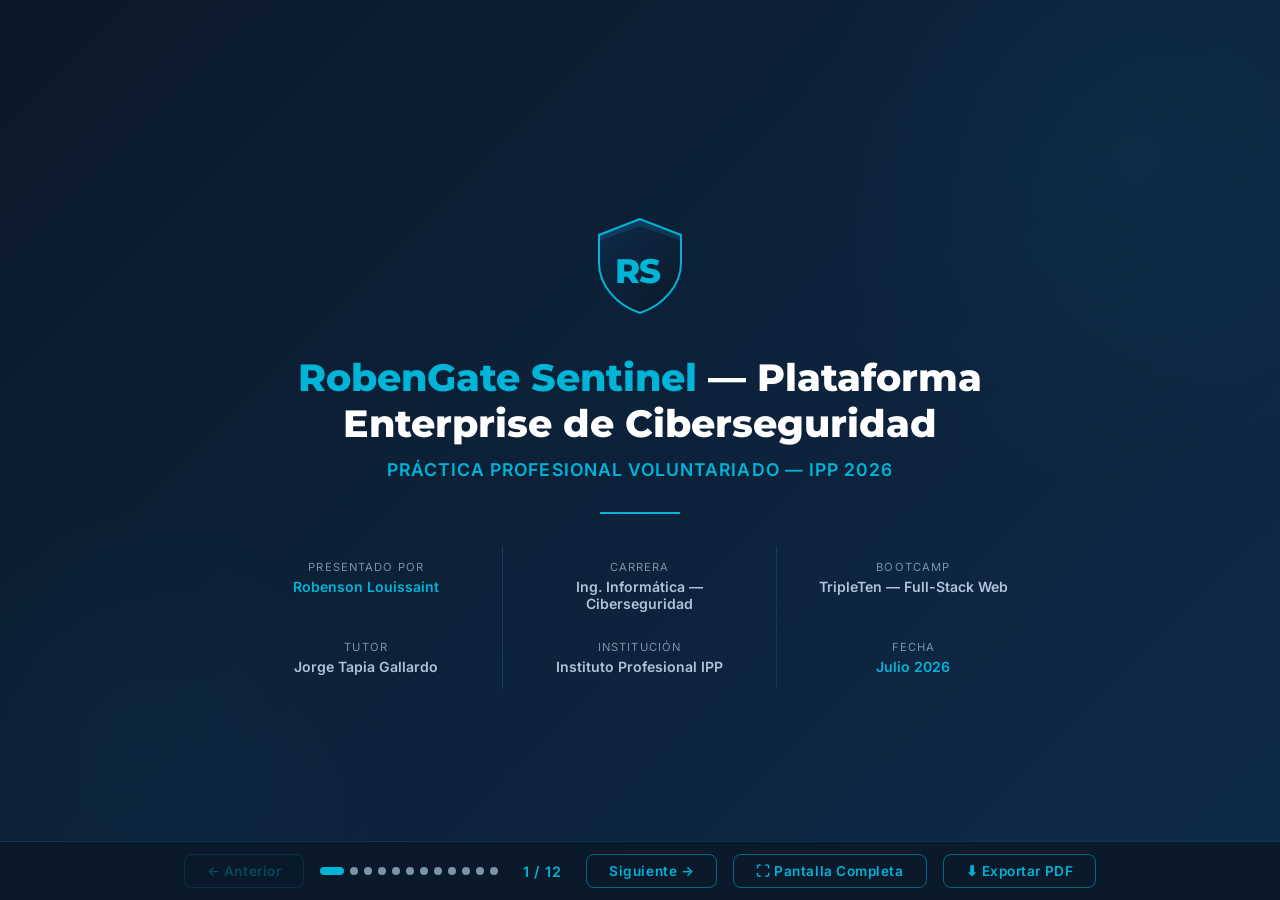
<file: presentation/index.html>
<!DOCTYPE html>
<html lang="es">
<head>
  <meta charset="UTF-8" />
  <meta name="viewport" content="width=device-width, initial-scale=1.0" />
  <title>RobenGate Sentinel — Práctica Profesional IPP 2026</title>
  <link rel="stylesheet" href="styles.css" />
  <!-- Fonts preconnect for performance -->
  <link rel="preconnect" href="https://fonts.googleapis.com" />
  <link rel="preconnect" href="https://fonts.gstatic.com" crossorigin />
</head>
<body>

<!-- ════════════════════════════════════════════
     SLIDESHOW CONTAINER
═════════════════════════════════════════════ -->
<div id="slideshow">

  <!-- ══════════════════════════════════════════
       SLIDE 1 — PORTADA
  ══════════════════════════════════════════ -->
  <section class="slide" id="slide-1">
    <!-- Logo -->
    <div class="cover-logo">
      <svg class="rs-shield" viewBox="0 0 110 110" fill="none" xmlns="http://www.w3.org/2000/svg" role="img" aria-label="RobenGate Sentinel Logo">
        <path d="M55 8L14 24v28c0 22 17.5 42.5 41 50 23.5-7.5 41-28 41-50V24L55 8z" fill="url(#shield-grad)" stroke="#00B4D8" stroke-width="2"/>
        <defs>
          <linearGradient id="shield-grad" x1="14" y1="8" x2="96" y2="102" gradientUnits="userSpaceOnUse">
            <stop offset="0%" stop-color="#0F2A4A"/>
            <stop offset="100%" stop-color="#0A1929"/>
          </linearGradient>
        </defs>
        <!-- RS Monogram -->
        <text x="30" y="72" font-family="Montserrat, sans-serif" font-size="34" font-weight="800" fill="#00B4D8" letter-spacing="-1">RS</text>
        <!-- Top shine -->
        <path d="M55 8L14 24v6l41-15 41 15v-6L55 8z" fill="rgba(0,180,216,0.15)"/>
      </svg>
    </div>

    <h1 class="cover-title"><span>RobenGate Sentinel</span> — Plataforma Enterprise de Ciberseguridad</h1>

    <p class="cover-tagline">Práctica Profesional Voluntariado — IPP 2026</p>

    <div class="cover-divider"></div>

    <div class="cover-info-grid">
      <div class="cover-info-item">
        <div class="label">Presentado por</div>
        <div class="value accent">Robenson Louissaint</div>
      </div>
      <div class="cover-info-item">
        <div class="label">Carrera</div>
        <div class="value">Ing. Informática — Ciberseguridad</div>
      </div>
      <div class="cover-info-item">
        <div class="label">Bootcamp</div>
        <div class="value">TripleTen — Full-Stack Web</div>
      </div>
      <div class="cover-info-item">
        <div class="label">Tutor</div>
        <div class="value">Jorge Tapia Gallardo</div>
      </div>
      <div class="cover-info-item">
        <div class="label">Institución</div>
        <div class="value">Instituto Profesional IPP</div>
      </div>
      <div class="cover-info-item">
        <div class="label">Fecha</div>
        <div class="value accent">Julio 2026</div>
      </div>
    </div>
  </section>

  <!-- ══════════════════════════════════════════
       SLIDE 2 — ÍNDICE
  ══════════════════════════════════════════ -->
  <section class="slide" id="slide-2">
    <span class="slide-section-tag">Contenido</span>
    <h2 class="slide-title">Índice de la <span>Presentación</span></h2>
    <div class="accent-line"></div>

    <div class="index-grid">
      <div class="index-item">
        <span class="index-num">01</span>
        <span class="index-icon">👤</span>
        <span class="index-text">¿Quién soy?</span>
      </div>
      <div class="index-item">
        <span class="index-num">02</span>
        <span class="index-icon">🔴</span>
        <span class="index-text">El Problema de la Ciberseguridad Hoy</span>
      </div>
      <div class="index-item">
        <span class="index-num">03</span>
        <span class="index-icon">🛡️</span>
        <span class="index-text">¿Por qué RobenGate Sentinel?</span>
      </div>
      <div class="index-item">
        <span class="index-num">04</span>
        <span class="index-icon">🏗️</span>
        <span class="index-text">Arquitectura del Sistema</span>
      </div>
      <div class="index-item">
        <span class="index-num">05</span>
        <span class="index-icon">⚙️</span>
        <span class="index-text">Módulos Funcionales</span>
      </div>
      <div class="index-item">
        <span class="index-num">06</span>
        <span class="index-icon">🔐</span>
        <span class="index-text">Seguridad Zero-Trust</span>
      </div>
      <div class="index-item">
        <span class="index-num">07</span>
        <span class="index-icon">🏆</span>
        <span class="index-text">Resultados y Logros</span>
      </div>
      <div class="index-item">
        <span class="index-num">08</span>
        <span class="index-icon">💡</span>
        <span class="index-text">Desafíos y Soluciones</span>
      </div>
      <div class="index-item">
        <span class="index-num">09</span>
        <span class="index-icon">🎓</span>
        <span class="index-text">Aprendizajes y Competencias</span>
      </div>
      <div class="index-item">
        <span class="index-num">10</span>
        <span class="index-icon">🙏</span>
        <span class="index-text">Agradecimientos y Contacto</span>
      </div>
    </div>
  </section>

  <!-- ══════════════════════════════════════════
       SLIDE 3 — ¿QUIÉN SOY?
  ══════════════════════════════════════════ -->
  <section class="slide" id="slide-3">
    <div class="profile-col">
      <div class="profile-avatar">RL</div>
      <blockquote class="profile-quote">
        "Construyo plataformas de seguridad enterprise para democratizar la ciberseguridad."
      </blockquote>
    </div>

    <div class="info-col">
      <span class="slide-section-tag">Sobre Mí</span>
      <h2 class="profile-name">Robenson <span style="color:var(--accent)">Louissaint</span></h2>
      <div class="accent-line"></div>

      <div class="profile-item">
        <span class="pi-icon">🎓</span>
        <span class="pi-text"><strong>Ingeniería Informática, mención Ciberseguridad</strong><br>Instituto Profesional IPP — 2022–2026</span>
      </div>
      <div class="profile-item">
        <span class="pi-icon">🚀</span>
        <span class="pi-text"><strong>Bootcamp Desarrollo Web Full-Stack</strong><br>TripleTen — Certificado</span>
      </div>
      <div class="profile-item">
        <span class="pi-icon">🔐</span>
        <span class="pi-text"><strong>Creador de RobenGate Sentinel</strong><br>Plataforma SIEM/SOC enterprise de código abierto</span>
      </div>
      <div class="profile-item">
        <span class="pi-icon">🌍</span>
        <span class="pi-text"><strong>4 idiomas:</strong> Español · Francés · Inglés · Criollo Haitiano</span>
      </div>
      <div class="profile-item">
        <span class="pi-icon">📍</span>
        <span class="pi-text">Montreal, Quebec, Canadá</span>
      </div>
    </div>
  </section>

  <!-- ══════════════════════════════════════════
       SLIDE 4 — EL PROBLEMA
  ══════════════════════════════════════════ -->
  <section class="slide" id="slide-4">
    <span class="slide-section-tag">Contexto</span>
    <h2 class="slide-title">El <span>Problema</span> de la Ciberseguridad Hoy</h2>
    <div class="accent-line"></div>

    <div class="problem-cards">
      <!-- Card 1 -->
      <div class="problem-card">
        <div class="problem-card-header">
          <div class="dot-red"></div>
          <h3>Amenazas en Aumento</h3>
        </div>
        <div class="problem-stat">+300%</div>
        <ul>
          <li>Ransomware +300% en 2 años</li>
          <li>Ataques a PYMEs +400%</li>
          <li>Costo global: $10.5B en 2026</li>
        </ul>
      </div>

      <!-- Card 2 -->
      <div class="problem-card">
        <div class="problem-card-header">
          <div class="dot-red"></div>
          <h3>Herramientas Inaccesibles</h3>
        </div>
        <div class="problem-stat">$200K/año</div>
        <ul>
          <li>Splunk / QRadar: $50K–$200K/año</li>
          <li>Solo 15% de PYMEs tienen SIEM</li>
          <li>Barrera de entrada altísima</li>
        </ul>
      </div>

      <!-- Card 3 -->
      <div class="problem-card">
        <div class="problem-card-header">
          <div class="dot-red"></div>
          <h3>Falta de Visibilidad</h3>
        </div>
        <div class="problem-stat">0%</div>
        <ul>
          <li>Logs dispersos sin centralización</li>
          <li>Respuesta manual y lenta</li>
          <li>Sin correlación de eventos</li>
        </ul>
      </div>
    </div>

    <div class="opportunity-banner">
      💡 Oportunidad: Democratizar la seguridad enterprise — accesible para todos
    </div>
  </section>

  <!-- ══════════════════════════════════════════
       SLIDE 5 — LA SOLUCIÓN
  ══════════════════════════════════════════ -->
  <section class="slide" id="slide-5">
    <span class="slide-section-tag">La Solución</span>
    <h2 class="slide-title"><span>RobenGate Sentinel</span> — Plataforma SIEM/SOC</h2>
    <div class="accent-line"></div>

    <div class="solution-layout">
      <!-- Logo & Badges -->
      <div class="solution-logo-col">
        <svg class="rs-shield-lg" viewBox="0 0 110 110" fill="none" xmlns="http://www.w3.org/2000/svg" aria-hidden="true">
          <path d="M55 8L14 24v28c0 22 17.5 42.5 41 50 23.5-7.5 41-28 41-50V24L55 8z" fill="url(#shield-grad2)" stroke="#00B4D8" stroke-width="2"/>
          <defs>
            <linearGradient id="shield-grad2" x1="14" y1="8" x2="96" y2="102" gradientUnits="userSpaceOnUse">
              <stop offset="0%" stop-color="#0F2A4A"/>
              <stop offset="100%" stop-color="#0A1929"/>
            </linearGradient>
          </defs>
          <text x="30" y="72" font-family="Montserrat, sans-serif" font-size="34" font-weight="800" fill="#00B4D8" letter-spacing="-1">RS</text>
          <path d="M55 8L14 24v6l41-15 41 15v-6L55 8z" fill="rgba(0,180,216,0.15)"/>
        </svg>

        <div class="badges">
          <div class="badge">#ProductionReady</div>
          <div class="badge">#OpenSource</div>
          <div class="badge">#ZeroTrust</div>
          <div class="badge">#OWASP SAMM Level 4</div>
        </div>
      </div>

      <!-- Features Grid -->
      <div class="solution-features">
        <div class="feature-item">
          <span class="fi-icon">✅</span>
          <span class="fi-text">Plataforma SIEM/SOC todo-en-uno</span>
        </div>
        <div class="feature-item">
          <span class="fi-icon">🔐</span>
          <span class="fi-text">Seguridad Zero-Trust (JWT + MFA + WebAuthn)</span>
        </div>
        <div class="feature-item">
          <span class="fi-icon">🍯</span>
          <span class="fi-text">Honeypot SSH:2222 + HTTP:8080</span>
        </div>
        <div class="feature-item">
          <span class="fi-icon">⚡</span>
          <span class="fi-text">SOAR Automatizado — Playbooks</span>
        </div>
        <div class="feature-item">
          <span class="fi-icon">🧠</span>
          <span class="fi-text">AI Analysis — Motor de Riesgo</span>
        </div>
        <div class="feature-item">
          <span class="fi-icon">📊</span>
          <span class="fi-text">Security Score: 85/100 (OWASP SAMM)</span>
        </div>
        <div class="feature-item">
          <span class="fi-icon">☸️</span>
          <span class="fi-text">VPS → Docker → Kubernetes → Helm</span>
        </div>
        <div class="feature-item">
          <span class="fi-icon">📦</span>
          <span class="fi-text">Open Source en GitHub</span>
        </div>
      </div>
    </div>
  </section>

  <!-- ══════════════════════════════════════════
       SLIDE 6 — ARQUITECTURA
  ══════════════════════════════════════════ -->
  <section class="slide" id="slide-6">
    <span class="slide-section-tag">Técnico</span>
    <h2 class="slide-title">Arquitectura del <span>Sistema</span></h2>
    <div class="accent-line"></div>

    <div class="arch-layers">
      <div class="arch-layer color-gray">
        <span class="arch-icon">🌐</span>
        <div class="arch-layer-content">
          <div class="layer-name">INTERNET — Analista SOC</div>
          <div class="layer-detail">Conexión HTTPS :443 · Acceso desde cualquier navegador moderno</div>
        </div>
      </div>

      <div class="arch-arrow">↓</div>

      <div class="arch-layer color-cyan">
        <span class="arch-icon">🔀</span>
        <div class="arch-layer-content">
          <div class="layer-name">NGINX PROXY — Balanceo de Carga</div>
          <div class="layer-detail">TLS 1.2/1.3 · HSTS · CSP · Rate Limiting · Reverse Proxy</div>
        </div>
      </div>

      <div class="arch-arrow">↓</div>

      <div class="arch-layer color-green">
        <span class="arch-icon">🖥️</span>
        <div class="arch-layer-content">
          <div class="layer-name">FRONTEND — React 19 + Vite 5</div>
          <div class="layer-detail">Dashboard SOC · Attack Map · Alertas · Incidentes · RBAC UI</div>
        </div>
      </div>

      <div class="arch-arrow">↓</div>

      <div class="arch-layer color-blue">
        <span class="arch-icon">⚙️</span>
        <div class="arch-layer-content">
          <div class="layer-name">BACKEND — Node.js 20 + Express 4</div>
          <div class="layer-detail">102 endpoints REST · JWT / MFA / WebAuthn · SIEM Core · SOAR Engine · AI Analysis</div>
        </div>
      </div>

      <div class="arch-arrow">↓</div>

      <div class="arch-layer color-orange">
        <span class="arch-icon">🗄️</span>
        <div class="arch-layer-content">
          <div class="layer-name">DATOS — Polyglot Database</div>
          <div class="layer-detail">PostgreSQL 16 (usuarios, logs) · MongoDB 7 (auditoría) · Redis 7 (cache, sesiones)</div>
        </div>
      </div>

      <div class="arch-arrow">↓</div>

      <div class="arch-layer color-purple">
        <span class="arch-icon">📊</span>
        <div class="arch-layer-content">
          <div class="layer-name">OBSERVABILIDAD — Stack Completo</div>
          <div class="layer-detail">Prometheus (métricas) · Grafana (dashboards) · Alertmanager (alertas)</div>
        </div>
      </div>
    </div>
  </section>

  <!-- ══════════════════════════════════════════
       SLIDE 7 — MÓDULOS FUNCIONALES
  ══════════════════════════════════════════ -->
  <section class="slide" id="slide-7">
    <span class="slide-section-tag">Funcionalidades</span>
    <h2 class="slide-title">Módulos <span>Funcionales</span></h2>
    <div class="accent-line"></div>

    <div class="modules-grid">
      <div class="module-card">
        <div class="module-icon">🛡️</div>
        <div class="module-name">Dashboard SOC</div>
        <div class="module-desc">Métricas tiempo real, KPIs, gráficos interactivos</div>
      </div>
      <div class="module-card">
        <div class="module-icon">🔍</div>
        <div class="module-name">SIEM</div>
        <div class="module-desc">Correlación de eventos, pipeline de ingesta de logs</div>
      </div>
      <div class="module-card">
        <div class="module-icon">🧠</div>
        <div class="module-name">Threat Intelligence</div>
        <div class="module-desc">Gestión de IOCs, feeds de amenazas automatizados</div>
      </div>
      <div class="module-card">
        <div class="module-icon">🍯</div>
        <div class="module-name">Honeypot</div>
        <div class="module-desc">SSH :2222 + HTTP :8080 — captura de atacantes reales</div>
      </div>
      <div class="module-card">
        <div class="module-icon">⚡</div>
        <div class="module-name">SOAR</div>
        <div class="module-desc">Playbooks automáticos, bloqueo de IP en tiempo real</div>
      </div>
      <div class="module-card">
        <div class="module-icon">🤖</div>
        <div class="module-name">AI Analysis</div>
        <div class="module-desc">Detección de anomalías, Risk Engine adaptativo</div>
      </div>
      <div class="module-card">
        <div class="module-icon">📊</div>
        <div class="module-name">Attack Map</div>
        <div class="module-desc">Geolocalización de ataques, streaming en tiempo real</div>
      </div>
      <div class="module-card">
        <div class="module-icon">👤</div>
        <div class="module-name">RBAC</div>
        <div class="module-desc">4 roles: admin · analyst · responder · viewer</div>
      </div>
    </div>
  </section>

  <!-- ══════════════════════════════════════════
       SLIDE 8 — SEGURIDAD ZERO-TRUST
  ══════════════════════════════════════════ -->
  <section class="slide" id="slide-8">
    <span class="slide-section-tag">Seguridad</span>
    <h2 class="slide-title">Seguridad <span>Zero-Trust</span></h2>
    <div class="accent-line"></div>

    <div class="zt-layout">
      <!-- Left Column -->
      <div>
        <!-- JWT & MFA -->
        <div class="zt-info-card" style="margin-bottom:16px">
          <div class="zt-section-title">🔐 Autenticación Multi-Capa</div>
          <ul class="zt-list">
            <li>JWT access token (15 min) + refresh (7 días)</li>
            <li>MFA — TOTP (Google Authenticator)</li>
            <li>MFA — Email / SMS</li>
            <li>WebAuthn / FIDO2 (passkeys)</li>
            <li>Motor de Riesgo Adaptativo — 10 señales</li>
          </ul>
        </div>

        <!-- RBAC -->
        <div class="zt-info-card">
          <div class="zt-section-title">👥 RBAC — Jerarquía de Roles</div>
          <div class="rbac-chain">
            <span class="rbac-role admin">Admin (4)</span>
            <span class="rbac-arrow">→</span>
            <span class="rbac-role analyst">Analyst (3)</span>
            <span class="rbac-arrow">→</span>
            <span class="rbac-role responder">Responder (2)</span>
            <span class="rbac-arrow">→</span>
            <span class="rbac-role viewer">Viewer (1)</span>
          </div>
        </div>
      </div>

      <!-- Right Column -->
      <div>
        <!-- OWASP Badge -->
        <div class="owasp-badge" style="margin-bottom:16px;width:100%">
          <div class="score">85/100</div>
          <div class="label">
            <strong>OWASP SAMM Score</strong>
            Level 4 — Enterprise Grade Security
          </div>
        </div>

        <!-- Progress Bars -->
        <div class="zt-info-card">
          <div class="zt-section-title">📊 Scores por Dimensión</div>
          <div class="progress-rows">
            <div class="progress-row">
              <div class="progress-row-header">
                <span class="pr-name">Autenticación</span>
                <span class="pr-val">91/100</span>
              </div>
              <div class="progress-bar-track">
                <div class="progress-bar-fill" data-width="91%"></div>
              </div>
            </div>
            <div class="progress-row">
              <div class="progress-row-header">
                <span class="pr-name">Backend API</span>
                <span class="pr-val">91/100</span>
              </div>
              <div class="progress-bar-track">
                <div class="progress-bar-fill" data-width="91%"></div>
              </div>
            </div>
            <div class="progress-row">
              <div class="progress-row-header">
                <span class="pr-name">Frontend</span>
                <span class="pr-val">87/100</span>
              </div>
              <div class="progress-bar-track">
                <div class="progress-bar-fill" data-width="87%"></div>
              </div>
            </div>
            <div class="progress-row">
              <div class="progress-row-header">
                <span class="pr-name">Infraestructura</span>
                <span class="pr-val">82/100</span>
              </div>
              <div class="progress-bar-track">
                <div class="progress-bar-fill" data-width="82%"></div>
              </div>
            </div>
          </div>
        </div>
      </div>
    </div>
  </section>

  <!-- ══════════════════════════════════════════
       SLIDE 9 — RESULTADOS Y LOGROS
  ══════════════════════════════════════════ -->
  <section class="slide" id="slide-9">
    <span class="slide-section-tag">Logros</span>
    <h2 class="slide-title">Resultados y <span>Logros</span></h2>
    <div class="accent-line"></div>

    <div class="results-grid">
      <div class="result-card">
        <div class="result-icon">🏆</div>
        <div class="result-number" data-target="85" data-suffix="/100">0/100</div>
        <div class="result-label">OWASP SAMM Level 4<br>Security Score</div>
      </div>
      <div class="result-card">
        <div class="result-icon">📊</div>
        <div class="result-number" data-target="102">0</div>
        <div class="result-label">Endpoints API REST<br>documentados</div>
      </div>
      <div class="result-card">
        <div class="result-icon">⚙️</div>
        <div class="result-number" data-target="22">0</div>
        <div class="result-label">Módulos Backend<br>implementados</div>
      </div>
      <div class="result-card">
        <div class="result-icon">🎨</div>
        <div class="result-number" data-target="11">0</div>
        <div class="result-label">Módulos Frontend<br>React</div>
      </div>
      <div class="result-card">
        <div class="result-icon">📄</div>
        <div class="result-number" data-target="159">0</div>
        <div class="result-label">Documentos Técnicos<br>en 27 categorías</div>
      </div>
      <div class="result-card">
        <div class="result-icon">🗄️</div>
        <div class="result-number" data-target="3">0</div>
        <div class="result-label">Bases de Datos<br>PostgreSQL · MongoDB · Redis</div>
      </div>
    </div>
  </section>

  <!-- ══════════════════════════════════════════
       SLIDE 10 — DESAFÍOS Y SOLUCIONES
  ══════════════════════════════════════════ -->
  <section class="slide" id="slide-10">
    <span class="slide-section-tag">Retos</span>
    <h2 class="slide-title">Desafíos y <span>Soluciones</span></h2>
    <div class="accent-line"></div>

    <table class="challenges-table">
      <thead>
        <tr>
          <th>⚠️ Desafío</th>
          <th>✅ Solución Implementada</th>
        </tr>
      </thead>
      <tbody>
        <tr>
          <td class="challenge">Correlación de eventos en tiempo real</td>
          <td class="solution">Server-Sent Events (SSE) — streaming live</td>
        </tr>
        <tr>
          <td class="challenge">Autenticación multifactor segura</td>
          <td class="solution">4 canales: TOTP · Email · SMS · WebAuthn/FIDO2</td>
        </tr>
        <tr>
          <td class="challenge">Despliegue reproducible en contenedores</td>
          <td class="solution">Docker Compose + Kubernetes + Helm Charts</td>
        </tr>
        <tr>
          <td class="challenge">Documentación técnica extensa</td>
          <td class="solution">159 documentos estructurados en 27 categorías</td>
        </tr>
        <tr>
          <td class="challenge">Detección de amenazas automatizada</td>
          <td class="solution">AI Risk Engine con 10 señales adaptativas</td>
        </tr>
      </tbody>
    </table>
  </section>

  <!-- ══════════════════════════════════════════
       SLIDE 11 — APRENDIZAJES
  ══════════════════════════════════════════ -->
  <section class="slide" id="slide-11">
    <span class="slide-section-tag">Competencias</span>
    <h2 class="slide-title">Aprendizajes y <span>Competencias</span></h2>
    <div class="accent-line"></div>

    <div class="learnings-grid">
      <div class="learning-card">
        <span class="learning-icon">🏗️</span>
        <span class="learning-title">Ingeniería de software enterprise</span>
      </div>
      <div class="learning-card">
        <span class="learning-icon">🔐</span>
        <span class="learning-title">Ciberseguridad aplicada — Zero-Trust, MFA, WebAuthn</span>
      </div>
      <div class="learning-card">
        <span class="learning-icon">☁️</span>
        <span class="learning-title">Cloud-native — Docker, Kubernetes, Helm</span>
      </div>
      <div class="learning-card">
        <span class="learning-icon">🔄</span>
        <span class="learning-title">DevSecOps y automatización de seguridad</span>
      </div>
      <div class="learning-card">
        <span class="learning-icon">📝</span>
        <span class="learning-title">Documentación técnica profesional (159 docs)</span>
      </div>
      <div class="learning-card">
        <span class="learning-icon">🤖</span>
        <span class="learning-title">Inteligencia Artificial aplicada a ciberseguridad</span>
      </div>
    </div>

    <blockquote class="closing-quote">
      "Construir RobenGate Sentinel me permitió integrar todos los conocimientos del bootcamp en un sistema
      de seguridad real y production-ready — desde la autenticación hasta el despliegue en Kubernetes."
    </blockquote>

    <div class="next-step">
      💡 Siguiente paso: Evolucionar RobenGate Sentinel hacia SaaS multi-tenant
    </div>
  </section>

  <!-- ══════════════════════════════════════════
       SLIDE 12 — AGRADECIMIENTOS Y CONTACTO
  ══════════════════════════════════════════ -->
  <section class="slide" id="slide-12">
    <!-- Logo -->
    <div class="closing-logo">
      <svg width="90" height="90" viewBox="0 0 110 110" fill="none" xmlns="http://www.w3.org/2000/svg" aria-label="RobenGate Sentinel Logo">
        <path d="M55 8L14 24v28c0 22 17.5 42.5 41 50 23.5-7.5 41-28 41-50V24L55 8z" fill="url(#shield-grad3)" stroke="#00B4D8" stroke-width="2"/>
        <defs>
          <linearGradient id="shield-grad3" x1="14" y1="8" x2="96" y2="102" gradientUnits="userSpaceOnUse">
            <stop offset="0%" stop-color="#0F2A4A"/>
            <stop offset="100%" stop-color="#0A1929"/>
          </linearGradient>
        </defs>
        <text x="30" y="72" font-family="Montserrat, sans-serif" font-size="34" font-weight="800" fill="#00B4D8" letter-spacing="-1">RS</text>
        <path d="M55 8L14 24v6l41-15 41 15v-6L55 8z" fill="rgba(0,180,216,0.15)"/>
      </svg>
    </div>

    <h2 class="closing-thanks">🙏 Gracias por su <span>atención</span></h2>
    <p class="closing-sub">RobenGate Sentinel — Práctica Profesional Voluntariado · IPP 2026 · Robenson Louissaint</p>

    <div class="closing-grid">
      <!-- Agradecimientos -->
      <div class="closing-col">
        <div class="closing-section-label">Agradecimientos</div>
        <ul class="thanks-list">
          <li><strong style="color:var(--text-primary)">Jorge Tapia Gallardo</strong> — Tutor IPP</li>
          <li>Instituto Profesional IPP</li>
          <li>Bootcamp TripleTen</li>
        </ul>
      </div>

      <!-- Contacto -->
      <div class="closing-col">
        <div class="closing-section-label">Contacto</div>
        <ul class="contact-list">
          <li>
            <span class="c-icon">📧</span>
            <a href="mailto:robenson.louissaint.dev@gmail.com">robenson.louissaint.dev@gmail.com</a>
          </li>
          <li>
            <span class="c-icon">🔗</span>
            <a href="https://linkedin.com/in/robensonlouissaint" target="_blank" rel="noopener noreferrer">linkedin.com/in/robensonlouissaint</a>
          </li>
          <li>
            <span class="c-icon">🐙</span>
            <a href="https://github.com/Robensonl" target="_blank" rel="noopener noreferrer">github.com/Robensonl</a>
          </li>
          <li>
            <span class="c-icon">🛡️</span>
            <a href="https://github.com/Robensonl/robengate-sentinel" target="_blank" rel="noopener noreferrer">github.com/Robensonl/robengate-sentinel</a>
          </li>
          <li>
            <span class="c-icon">📍</span>
            <span style="color:var(--text-secondary)">Montreal, Quebec, Canadá</span>
          </li>
        </ul>
      </div>
    </div>
  </section>

</div><!-- #slideshow -->

<!-- ════════════════════════════════════════════
     NAVIGATION BAR
═════════════════════════════════════════════ -->
<nav id="nav-bar" aria-label="Navegación de diapositivas">
  <button id="btn-prev" aria-label="Diapositiva anterior">← Anterior</button>

  <div id="progress-dots" role="tablist" aria-label="Indicadores de diapositiva">
    <div class="dot active" data-slide="1" role="tab" aria-label="Slide 1" tabindex="0"></div>
    <div class="dot" data-slide="2" role="tab" aria-label="Slide 2" tabindex="0"></div>
    <div class="dot" data-slide="3" role="tab" aria-label="Slide 3" tabindex="0"></div>
    <div class="dot" data-slide="4" role="tab" aria-label="Slide 4" tabindex="0"></div>
    <div class="dot" data-slide="5" role="tab" aria-label="Slide 5" tabindex="0"></div>
    <div class="dot" data-slide="6" role="tab" aria-label="Slide 6" tabindex="0"></div>
    <div class="dot" data-slide="7" role="tab" aria-label="Slide 7" tabindex="0"></div>
    <div class="dot" data-slide="8" role="tab" aria-label="Slide 8" tabindex="0"></div>
    <div class="dot" data-slide="9" role="tab" aria-label="Slide 9" tabindex="0"></div>
    <div class="dot" data-slide="10" role="tab" aria-label="Slide 10" tabindex="0"></div>
    <div class="dot" data-slide="11" role="tab" aria-label="Slide 11" tabindex="0"></div>
    <div class="dot" data-slide="12" role="tab" aria-label="Slide 12" tabindex="0"></div>
  </div>

  <span id="progress-indicator" aria-live="polite" aria-atomic="true">1 / 12</span>

  <button id="btn-next" aria-label="Siguiente diapositiva">Siguiente →</button>

  <button id="btn-fullscreen" title="Pantalla completa (F)">⛶ Pantalla Completa</button>
  <button id="btn-pdf" title="Exportar a PDF (Ctrl+P)">⬇ Exportar PDF</button>
</nav>

<!-- Scripts -->
<script src="animations.js"></script>
</body>
</html>
</file>
<file: presentation/styles.css>
/* ============================================================
   RobenGate Sentinel — Professional Presentation Styles
   Dark Corporate Theme | Cybersecurity | Full HD 1920×1080
   ============================================================ */

@import url('https://fonts.googleapis.com/css2?family=Montserrat:wght@400;600;700;800&family=Inter:wght@300;400;500;600&display=swap');

/* ── CSS Custom Properties ── */
:root {
  --bg-primary:    #0A1929;
  --bg-secondary:  #0F2A4A;
  --bg-card:       #0d2137;
  --bg-card-hover: #112944;
  --accent:        #00B4D8;
  --accent-dark:   #0096B8;
  --accent-glow:   rgba(0, 180, 216, 0.25);
  --text-primary:  #FFFFFF;
  --text-secondary:#B0C4D8;
  --text-muted:    #7A94A8;
  --border:        rgba(0, 180, 216, 0.2);
  --border-strong: rgba(0, 180, 216, 0.5);
  --red:           #EF4444;
  --green:         #22C55E;
  --orange:        #F97316;
  --purple:        #A855F7;

  --font-title:    'Montserrat', sans-serif;
  --font-body:     'Inter', sans-serif;

  --slide-w: 1920px;
  --slide-h: 1080px;
  --radius:  12px;
  --radius-lg: 20px;

  --transition: 0.3s ease;
  --ease-out: cubic-bezier(0.16, 1, 0.3, 1);
}

/* ── Reset & Base ── */
*, *::before, *::after { box-sizing: border-box; margin: 0; padding: 0; }

html, body {
  width: 100%; height: 100%;
  background: #000;
  font-family: var(--font-body);
  color: var(--text-primary);
  overflow: hidden;
}

/* ── Slideshow Wrapper ── */
#slideshow {
  position: relative;
  width: 100vw;
  height: 100vh;
  overflow: hidden;
}

/* ── Navigation Bar ── */
#nav-bar {
  position: fixed;
  bottom: 0; left: 0; right: 0;
  z-index: 1000;
  display: flex;
  align-items: center;
  justify-content: center;
  gap: 16px;
  padding: 12px 32px;
  background: rgba(10, 25, 41, 0.92);
  backdrop-filter: blur(12px);
  border-top: 1px solid var(--border);
}

#nav-bar button {
  display: flex;
  align-items: center;
  gap: 6px;
  padding: 8px 22px;
  border-radius: 8px;
  border: 1px solid var(--border-strong);
  background: transparent;
  color: var(--accent);
  font-family: var(--font-body);
  font-size: 0.85rem;
  font-weight: 600;
  cursor: pointer;
  transition: background var(--transition), transform var(--transition);
  letter-spacing: 0.04em;
}

#nav-bar button:hover { background: var(--accent-glow); transform: translateY(-1px); }
#nav-bar button:active { transform: translateY(0); }
#nav-bar button:disabled { opacity: 0.3; cursor: default; transform: none; }

#progress-indicator {
  font-family: var(--font-body);
  font-size: 0.9rem;
  font-weight: 600;
  color: var(--accent);
  min-width: 56px;
  text-align: center;
  letter-spacing: 0.06em;
}

#btn-pdf {
  border-color: rgba(34, 197, 94, 0.5);
  color: var(--green);
}
#btn-pdf:hover { background: rgba(34, 197, 94, 0.15); }

#btn-fullscreen {
  border-color: rgba(168, 85, 247, 0.5);
  color: var(--purple);
}
#btn-fullscreen:hover { background: rgba(168, 85, 247, 0.15); }

/* ── Progress Dots ── */
#progress-dots {
  display: flex;
  gap: 6px;
  align-items: center;
}

.dot {
  width: 8px; height: 8px;
  border-radius: 50%;
  background: var(--text-muted);
  cursor: pointer;
  transition: background var(--transition), transform var(--transition), width var(--transition);
}

.dot.active {
  background: var(--accent);
  width: 24px;
  border-radius: 4px;
}

/* ── Slide Base ── */
.slide {
  position: absolute;
  top: 0; left: 0;
  width: 100%; height: 100%;
  padding: 60px 80px 100px;
  display: flex;
  flex-direction: column;
  justify-content: center;
  opacity: 0;
  pointer-events: none;
  transition: opacity 0.6s ease;
  background: var(--bg-primary);
  overflow: hidden;
}

.slide.active {
  opacity: 1;
  pointer-events: auto;
}

.slide.fade-out {
  opacity: 0;
}

/* ── Slide Section Titles ── */
.slide-section-tag {
  display: inline-block;
  font-family: var(--font-body);
  font-size: 0.75rem;
  font-weight: 600;
  letter-spacing: 0.15em;
  text-transform: uppercase;
  color: var(--accent);
  background: var(--accent-glow);
  border: 1px solid var(--border);
  padding: 4px 14px;
  border-radius: 20px;
  margin-bottom: 18px;
  opacity: 0;
  transform: translateY(10px);
  transition: opacity 0.5s ease, transform 0.5s var(--ease-out);
}

.slide-section-tag.anim { opacity: 1; transform: translateY(0); }

.slide-title {
  font-family: var(--font-title);
  font-size: clamp(2rem, 3.5vw, 3rem);
  font-weight: 800;
  color: var(--text-primary);
  line-height: 1.15;
  margin-bottom: 12px;
  opacity: 0;
  transform: translateY(24px);
  transition: opacity 0.6s ease 0.1s, transform 0.6s var(--ease-out) 0.1s;
}
.slide-title span { color: var(--accent); }
.slide-title.anim { opacity: 1; transform: translateY(0); }

.slide-subtitle {
  font-size: clamp(1rem, 1.4vw, 1.2rem);
  color: var(--text-secondary);
  margin-bottom: 40px;
  font-weight: 400;
  opacity: 0;
  transform: translateY(16px);
  transition: opacity 0.6s ease 0.2s, transform 0.6s var(--ease-out) 0.2s;
}
.slide-subtitle.anim { opacity: 1; transform: translateY(0); }

/* ── Decorative Line ── */
.accent-line {
  width: 60px; height: 4px;
  background: linear-gradient(90deg, var(--accent), transparent);
  border-radius: 2px;
  margin-bottom: 28px;
  opacity: 0;
  transition: opacity 0.5s ease 0.15s, width 0.7s var(--ease-out) 0.15s;
}
.accent-line.anim { opacity: 1; width: 120px; }

/* ── Background Gradient Overlays ── */
.slide::before {
  content: '';
  position: absolute;
  top: -200px; right: -200px;
  width: 700px; height: 700px;
  background: radial-gradient(circle, rgba(0,180,216,0.06) 0%, transparent 70%);
  pointer-events: none;
}

.slide::after {
  content: '';
  position: absolute;
  bottom: -100px; left: -100px;
  width: 500px; height: 500px;
  background: radial-gradient(circle, rgba(0,180,216,0.04) 0%, transparent 70%);
  pointer-events: none;
}

/* ============================
   SLIDE 1 — COVER
   ============================ */
#slide-1 {
  background: linear-gradient(135deg, var(--bg-primary) 0%, var(--bg-secondary) 100%);
  align-items: center;
  text-align: center;
  padding: 40px;
}

.cover-logo {
  margin-bottom: 30px;
  opacity: 0;
  transform: scale(0.8);
  transition: opacity 0.7s ease, transform 0.7s var(--ease-out);
}
.cover-logo.anim { opacity: 1; transform: scale(1); }

.rs-shield {
  width: 110px; height: 110px;
}

.cover-title {
  font-family: var(--font-title);
  font-size: clamp(1.8rem, 3vw, 2.8rem);
  font-weight: 800;
  color: var(--text-primary);
  line-height: 1.2;
  max-width: 900px;
  margin: 0 auto 12px;
  opacity: 0;
  transform: translateY(30px);
  transition: opacity 0.7s ease 0.3s, transform 0.7s var(--ease-out) 0.3s;
}
.cover-title.anim { opacity: 1; transform: translateY(0); }

.cover-title span { color: var(--accent); }

.cover-tagline {
  font-size: 1.1rem;
  font-weight: 600;
  color: var(--accent);
  letter-spacing: 0.06em;
  text-transform: uppercase;
  margin-bottom: 32px;
  opacity: 0;
  transform: translateY(20px);
  transition: opacity 0.6s ease 0.5s, transform 0.6s var(--ease-out) 0.5s;
}
.cover-tagline.anim { opacity: 1; transform: translateY(0); }

.cover-divider {
  width: 80px; height: 2px;
  background: var(--accent);
  margin: 0 auto 32px;
  opacity: 0;
  transition: opacity 0.4s ease 0.6s;
}
.cover-divider.anim { opacity: 1; }

.cover-info-grid {
  display: grid;
  grid-template-columns: repeat(3, 1fr);
  gap: 0;
  max-width: 820px;
  margin: 0 auto;
}

.cover-info-item {
  padding: 14px 20px;
  border-right: 1px solid var(--border);
  opacity: 0;
  transform: translateY(14px);
}
.cover-info-item:last-child,
.cover-info-item:nth-child(3) { border-right: none; }

.cover-info-item .label {
  font-size: 0.7rem;
  text-transform: uppercase;
  letter-spacing: 0.1em;
  color: var(--text-muted);
  margin-bottom: 4px;
}
.cover-info-item .value {
  font-size: 0.88rem;
  font-weight: 600;
  color: var(--text-secondary);
}
.cover-info-item .value.accent { color: var(--accent); }

/* ============================
   SLIDE 2 — INDEX
   ============================ */
#slide-2 {
  background: var(--bg-primary);
  padding: 50px 80px 90px;
  justify-content: flex-start;
}

.index-grid {
  display: grid;
  grid-template-columns: 1fr 1fr;
  gap: 12px 48px;
  margin-top: 20px;
}

.index-item {
  display: flex;
  align-items: center;
  gap: 14px;
  padding: 14px 18px;
  border-radius: var(--radius);
  border: 1px solid transparent;
  transition: border-color var(--transition), background var(--transition);
  opacity: 0;
  transform: translateX(-20px);
}

.index-item:hover {
  border-color: var(--border);
  background: var(--bg-card);
}

.index-num {
  font-family: var(--font-title);
  font-size: 1.6rem;
  font-weight: 800;
  color: var(--accent);
  min-width: 36px;
  line-height: 1;
}

.index-icon {
  font-size: 1.4rem;
  min-width: 32px;
  text-align: center;
}

.index-text {
  font-size: 0.95rem;
  font-weight: 500;
  color: var(--text-secondary);
  line-height: 1.3;
}

/* ============================
   SLIDE 3 — WHO AM I
   ============================ */
#slide-3 {
  display: grid !important;
  grid-template-columns: 300px 1fr;
  gap: 60px;
  align-items: center;
  padding: 60px 80px 100px;
  background: var(--bg-primary);
}

.profile-col {
  display: flex;
  flex-direction: column;
  align-items: center;
  gap: 24px;
  opacity: 0;
  transform: scale(0.9);
  transition: opacity 0.7s ease, transform 0.7s var(--ease-out);
}
.profile-col.anim { opacity: 1; transform: scale(1); }

.profile-avatar {
  width: 160px; height: 160px;
  border-radius: 50%;
  background: linear-gradient(135deg, var(--bg-secondary), var(--bg-card));
  border: 3px solid var(--accent);
  display: flex;
  align-items: center;
  justify-content: center;
  font-family: var(--font-title);
  font-size: 2.8rem;
  font-weight: 800;
  color: var(--accent);
  box-shadow: 0 0 40px var(--accent-glow);
}

.profile-quote {
  background: var(--bg-card);
  border-left: 3px solid var(--accent);
  border-radius: 0 var(--radius) var(--radius) 0;
  padding: 16px 20px;
  font-size: 0.82rem;
  font-style: italic;
  color: var(--text-secondary);
  line-height: 1.6;
}

.info-col {
  display: flex;
  flex-direction: column;
  gap: 8px;
}

.profile-name {
  font-family: var(--font-title);
  font-size: 2.4rem;
  font-weight: 800;
  color: var(--text-primary);
  margin-bottom: 4px;
  opacity: 0;
  transform: translateX(20px);
  transition: opacity 0.6s ease 0.1s, transform 0.6s var(--ease-out) 0.1s;
}
.profile-name.anim { opacity: 1; transform: translateX(0); }

.profile-item {
  display: flex;
  align-items: flex-start;
  gap: 12px;
  padding: 10px 0;
  border-bottom: 1px solid rgba(255,255,255,0.05);
  opacity: 0;
  transform: translateX(20px);
}

.profile-item .pi-icon { font-size: 1.1rem; margin-top: 2px; min-width: 26px; }
.profile-item .pi-text { font-size: 0.9rem; color: var(--text-secondary); line-height: 1.5; }
.profile-item .pi-text strong { color: var(--text-primary); }

/* ============================
   SLIDE 4 — THE PROBLEM
   ============================ */
#slide-4 {
  background: var(--bg-primary);
  padding: 50px 80px 90px;
}

.problem-cards {
  display: grid;
  grid-template-columns: repeat(3, 1fr);
  gap: 24px;
  margin-bottom: 28px;
}

.problem-card {
  background: var(--bg-card);
  border: 1px solid rgba(239,68,68,0.3);
  border-radius: var(--radius-lg);
  padding: 28px;
  opacity: 0;
  transform: translateY(30px) scale(0.96);
  transition: opacity 0.6s ease, transform 0.6s var(--ease-out),
              box-shadow var(--transition), border-color var(--transition);
}
.problem-card:hover {
  box-shadow: 0 8px 40px rgba(239,68,68,0.15);
  border-color: rgba(239,68,68,0.5);
  transform: translateY(-2px) scale(1);
}

.problem-card.anim { opacity: 1; transform: translateY(0) scale(1); }

.problem-card-header {
  display: flex;
  align-items: center;
  gap: 10px;
  margin-bottom: 16px;
}

.problem-card-header .dot-red {
  width: 12px; height: 12px;
  border-radius: 50%;
  background: var(--red);
  box-shadow: 0 0 10px rgba(239,68,68,0.6);
}

.problem-card h3 {
  font-family: var(--font-title);
  font-size: 1rem;
  font-weight: 700;
  color: var(--text-primary);
}

.problem-stat {
  font-size: 1.8rem;
  font-weight: 800;
  color: var(--red);
  font-family: var(--font-title);
  margin-bottom: 8px;
}

.problem-card ul {
  list-style: none;
  display: flex;
  flex-direction: column;
  gap: 6px;
}

.problem-card ul li {
  font-size: 0.82rem;
  color: var(--text-secondary);
  padding-left: 14px;
  position: relative;
}
.problem-card ul li::before {
  content: '→';
  position: absolute;
  left: 0;
  color: var(--text-muted);
}

.opportunity-banner {
  background: linear-gradient(135deg, rgba(0,180,216,0.12), rgba(0,180,216,0.05));
  border: 1px solid var(--border);
  border-radius: var(--radius);
  padding: 18px 28px;
  text-align: center;
  font-size: 1.1rem;
  font-weight: 600;
  color: var(--accent);
  opacity: 0;
  transform: translateY(16px);
  transition: opacity 0.6s ease, transform 0.6s var(--ease-out);
}
.opportunity-banner.anim { opacity: 1; transform: translateY(0); }

/* ============================
   SLIDE 5 — SOLUTION
   ============================ */
#slide-5 {
  background: var(--bg-primary);
  padding: 50px 80px 90px;
}

.solution-layout {
  display: grid;
  grid-template-columns: 260px 1fr;
  gap: 50px;
  align-items: start;
  margin-top: 10px;
}

.solution-logo-col {
  display: flex;
  flex-direction: column;
  align-items: center;
  gap: 20px;
  opacity: 0;
  transform: scale(0.85);
  transition: opacity 0.7s ease, transform 0.7s var(--ease-out);
}
.solution-logo-col.anim { opacity: 1; transform: scale(1); }

.rs-shield-lg {
  width: 130px; height: 130px;
  filter: drop-shadow(0 0 24px rgba(0,180,216,0.4));
}

.badges {
  display: flex;
  flex-direction: column;
  gap: 8px;
  width: 100%;
}

.badge {
  padding: 7px 14px;
  border-radius: 20px;
  border: 1px solid var(--border);
  font-size: 0.72rem;
  font-weight: 700;
  letter-spacing: 0.08em;
  text-align: center;
  color: var(--accent);
  background: var(--accent-glow);
}

.solution-features {
  display: grid;
  grid-template-columns: repeat(2, 1fr);
  gap: 12px;
}

.feature-item {
  display: flex;
  align-items: center;
  gap: 12px;
  padding: 14px 16px;
  background: var(--bg-card);
  border: 1px solid var(--border);
  border-radius: var(--radius);
  opacity: 0;
  transform: translateY(16px);
  transition: opacity 0.5s ease, transform 0.5s var(--ease-out),
              border-color var(--transition), background var(--transition);
}
.feature-item:hover {
  border-color: var(--border-strong);
  background: var(--bg-card-hover);
}

.feature-item .fi-icon { font-size: 1.3rem; min-width: 28px; }
.feature-item .fi-text { font-size: 0.83rem; color: var(--text-secondary); font-weight: 500; }

/* ============================
   SLIDE 6 — ARCHITECTURE
   ============================ */
#slide-6 {
  background: var(--bg-primary);
  padding: 40px 80px 90px;
}

.arch-layers {
  display: flex;
  flex-direction: column;
  gap: 10px;
  margin-top: 10px;
}

.arch-layer {
  display: flex;
  align-items: center;
  gap: 16px;
  padding: 14px 20px;
  border-radius: var(--radius);
  border-left: 4px solid transparent;
  background: var(--bg-card);
  opacity: 0;
  transform: translateX(-24px);
  transition: opacity 0.5s ease, transform 0.5s var(--ease-out),
              box-shadow var(--transition);
}
.arch-layer:hover { box-shadow: 0 4px 20px rgba(0,0,0,0.3); }

.arch-layer.color-green { border-left-color: var(--green); }
.arch-layer.color-blue  { border-left-color: var(--accent); }
.arch-layer.color-orange { border-left-color: var(--orange); }
.arch-layer.color-purple { border-left-color: var(--purple); }
.arch-layer.color-cyan  { border-left-color: var(--accent); }
.arch-layer.color-gray  { border-left-color: var(--text-muted); }

.arch-icon { font-size: 1.6rem; min-width: 36px; }

.arch-layer-content { flex: 1; }
.arch-layer-content .layer-name {
  font-family: var(--font-title);
  font-size: 0.92rem;
  font-weight: 700;
  color: var(--text-primary);
  margin-bottom: 3px;
}
.arch-layer-content .layer-detail {
  font-size: 0.78rem;
  color: var(--text-secondary);
  line-height: 1.5;
}

.arch-arrow {
  display: flex;
  justify-content: center;
  align-items: center;
  color: var(--accent);
  font-size: 1rem;
  opacity: 0;
  transition: opacity 0.4s ease;
  height: 10px;
}
.arch-arrow.anim { opacity: 0.5; }

/* ============================
   SLIDE 7 — MODULES
   ============================ */
#slide-7 {
  background: var(--bg-primary);
  padding: 50px 80px 90px;
}

.modules-grid {
  display: grid;
  grid-template-columns: repeat(4, 1fr);
  gap: 16px;
  margin-top: 20px;
}

.module-card {
  background: var(--bg-card);
  border: 1px solid var(--border);
  border-radius: var(--radius-lg);
  padding: 24px 20px;
  text-align: center;
  opacity: 0;
  transform: translateY(24px);
  transition: opacity 0.5s ease, transform 0.5s var(--ease-out),
              border-color var(--transition), box-shadow var(--transition);
}
.module-card:hover {
  border-color: var(--border-strong);
  box-shadow: 0 8px 32px var(--accent-glow);
  transform: translateY(-4px);
}

.module-icon { font-size: 2.2rem; margin-bottom: 12px; }
.module-name {
  font-family: var(--font-title);
  font-size: 0.88rem;
  font-weight: 700;
  color: var(--text-primary);
  margin-bottom: 6px;
}
.module-desc {
  font-size: 0.74rem;
  color: var(--text-secondary);
  line-height: 1.5;
}

/* ============================
   SLIDE 8 — ZERO-TRUST
   ============================ */
#slide-8 {
  background: var(--bg-primary);
  padding: 40px 80px 90px;
  display: grid !important;
  grid-template-rows: auto auto 1fr;
}

.zt-layout {
  display: grid;
  grid-template-columns: 1fr 1fr;
  gap: 32px;
  margin-top: 10px;
}

.zt-section-title {
  font-family: var(--font-title);
  font-size: 0.8rem;
  font-weight: 700;
  text-transform: uppercase;
  letter-spacing: 0.12em;
  color: var(--accent);
  margin-bottom: 14px;
  padding-bottom: 8px;
  border-bottom: 1px solid var(--border);
}

.zt-info-card {
  background: var(--bg-card);
  border: 1px solid var(--border);
  border-radius: var(--radius-lg);
  padding: 22px;
  opacity: 0;
  transform: translateY(20px);
  transition: opacity 0.6s ease, transform 0.6s var(--ease-out);
}
.zt-info-card.anim { opacity: 1; transform: translateY(0); }

.zt-list {
  list-style: none;
  display: flex;
  flex-direction: column;
  gap: 8px;
}
.zt-list li {
  font-size: 0.82rem;
  color: var(--text-secondary);
  padding-left: 16px;
  position: relative;
}
.zt-list li::before {
  content: '✓';
  position: absolute; left: 0;
  color: var(--green);
  font-weight: 700;
}

.owasp-badge {
  display: inline-flex;
  align-items: center;
  gap: 12px;
  background: linear-gradient(135deg, rgba(0,180,216,0.15), rgba(0,180,216,0.05));
  border: 2px solid var(--accent);
  border-radius: var(--radius-lg);
  padding: 14px 24px;
  margin-bottom: 16px;
  opacity: 0;
  transform: scale(0.9);
  transition: opacity 0.6s ease 0.1s, transform 0.6s var(--ease-out) 0.1s;
}
.owasp-badge.anim { opacity: 1; transform: scale(1); }

.owasp-badge .score {
  font-family: var(--font-title);
  font-size: 2rem;
  font-weight: 800;
  color: var(--accent);
}

.owasp-badge .label { font-size: 0.78rem; color: var(--text-secondary); line-height: 1.4; }
.owasp-badge .label strong { color: var(--text-primary); display: block; font-size: 0.88rem; }

.progress-rows {
  display: flex;
  flex-direction: column;
  gap: 12px;
}

.progress-row {
  opacity: 0;
  transform: translateX(-10px);
  transition: opacity 0.5s ease, transform 0.5s var(--ease-out);
}
.progress-row.anim { opacity: 1; transform: translateX(0); }

.progress-row-header {
  display: flex;
  justify-content: space-between;
  margin-bottom: 6px;
  font-size: 0.8rem;
}
.progress-row-header .pr-name { color: var(--text-secondary); font-weight: 500; }
.progress-row-header .pr-val { color: var(--accent); font-weight: 700; font-family: var(--font-title); }

.progress-bar-track {
  height: 6px;
  background: rgba(255,255,255,0.08);
  border-radius: 3px;
  overflow: hidden;
}

.progress-bar-fill {
  height: 100%;
  border-radius: 3px;
  background: linear-gradient(90deg, var(--accent-dark), var(--accent));
  width: 0;
  transition: width 1s var(--ease-out);
}

.rbac-chain {
  display: flex;
  align-items: center;
  gap: 8px;
  flex-wrap: wrap;
  margin-top: 4px;
}

.rbac-role {
  padding: 6px 14px;
  border-radius: 20px;
  font-size: 0.76rem;
  font-weight: 600;
  border: 1px solid var(--border);
  color: var(--text-secondary);
}
.rbac-role.admin { border-color: var(--red); color: var(--red); background: rgba(239,68,68,0.1); }
.rbac-role.analyst { border-color: var(--accent); color: var(--accent); background: var(--accent-glow); }
.rbac-role.responder { border-color: var(--orange); color: var(--orange); background: rgba(249,115,22,0.1); }
.rbac-role.viewer { border-color: var(--green); color: var(--green); background: rgba(34,197,94,0.1); }

.rbac-arrow { color: var(--text-muted); font-size: 0.9rem; }

/* ============================
   SLIDE 9 — RESULTS
   ============================ */
#slide-9 {
  background: var(--bg-primary);
  padding: 50px 80px 90px;
}

.results-grid {
  display: grid;
  grid-template-columns: repeat(3, 1fr);
  gap: 20px;
  margin-top: 20px;
}

.result-card {
  background: var(--bg-card);
  border: 1px solid var(--border);
  border-radius: var(--radius-lg);
  padding: 28px;
  text-align: center;
  opacity: 0;
  transform: translateY(24px) scale(0.96);
  transition: opacity 0.5s ease, transform 0.5s var(--ease-out),
              border-color var(--transition), box-shadow var(--transition);
}
.result-card:hover {
  border-color: var(--border-strong);
  box-shadow: 0 8px 40px var(--accent-glow);
  transform: translateY(-3px) scale(1.01);
}

.result-card.anim { opacity: 1; transform: translateY(0) scale(1); }

.result-icon { font-size: 2rem; margin-bottom: 10px; }

.result-number {
  font-family: var(--font-title);
  font-size: 2.8rem;
  font-weight: 800;
  color: var(--accent);
  line-height: 1;
  margin-bottom: 8px;
}

.result-label {
  font-size: 0.85rem;
  color: var(--text-secondary);
  font-weight: 500;
  line-height: 1.4;
}

/* ============================
   SLIDE 10 — CHALLENGES
   ============================ */
#slide-10 {
  background: var(--bg-primary);
  padding: 50px 80px 90px;
}

.challenges-table {
  width: 100%;
  border-collapse: separate;
  border-spacing: 0;
  border-radius: var(--radius-lg);
  overflow: hidden;
  border: 1px solid var(--border);
  margin-top: 20px;
}

.challenges-table thead tr {
  background: linear-gradient(90deg, rgba(0,180,216,0.2), rgba(0,180,216,0.08));
}

.challenges-table th {
  padding: 16px 24px;
  text-align: left;
  font-family: var(--font-title);
  font-size: 0.88rem;
  font-weight: 700;
  letter-spacing: 0.06em;
  text-transform: uppercase;
  color: var(--accent);
  border-bottom: 1px solid var(--border);
}

.challenges-table td {
  padding: 18px 24px;
  font-size: 0.9rem;
  color: var(--text-secondary);
  border-bottom: 1px solid rgba(255,255,255,0.04);
  vertical-align: middle;
  opacity: 0;
  transform: translateX(-10px);
}

.challenges-table tr:last-child td { border-bottom: none; }
.challenges-table tbody tr:nth-child(even) td { background: rgba(255,255,255,0.02); }
.challenges-table tbody tr:hover td { background: var(--bg-card); }

.challenges-table td.challenge { color: var(--text-primary); font-weight: 500; }
.challenges-table td.solution { color: var(--accent); font-weight: 600; }

/* ============================
   SLIDE 11 — LEARNINGS
   ============================ */
#slide-11 {
  background: var(--bg-primary);
  padding: 40px 80px 90px;
}

.learnings-grid {
  display: grid;
  grid-template-columns: repeat(3, 1fr);
  gap: 16px;
  margin-top: 16px;
  margin-bottom: 20px;
}

.learning-card {
  background: var(--bg-card);
  border: 1px solid var(--border);
  border-radius: var(--radius-lg);
  padding: 22px;
  display: flex;
  flex-direction: column;
  gap: 10px;
  opacity: 0;
  transform: translateY(20px);
  transition: opacity 0.5s ease, transform 0.5s var(--ease-out),
              border-color var(--transition), box-shadow var(--transition);
}
.learning-card:hover {
  border-color: var(--border-strong);
  box-shadow: 0 4px 24px var(--accent-glow);
}

.learning-icon { font-size: 1.8rem; }
.learning-title {
  font-family: var(--font-title);
  font-size: 0.88rem;
  font-weight: 700;
  color: var(--text-primary);
  line-height: 1.3;
}

.closing-quote {
  background: linear-gradient(135deg, rgba(0,180,216,0.1), rgba(0,180,216,0.04));
  border: 1px solid var(--border);
  border-left: 4px solid var(--accent);
  border-radius: 0 var(--radius) var(--radius) 0;
  padding: 18px 24px;
  font-style: italic;
  font-size: 0.88rem;
  color: var(--text-secondary);
  line-height: 1.6;
  opacity: 0;
  transform: translateY(12px);
  transition: opacity 0.7s ease 0.4s, transform 0.7s var(--ease-out) 0.4s;
}
.closing-quote.anim { opacity: 1; transform: translateY(0); }

.next-step {
  display: inline-flex;
  align-items: center;
  gap: 8px;
  margin-top: 14px;
  padding: 10px 20px;
  background: var(--accent-glow);
  border: 1px solid var(--border);
  border-radius: 20px;
  font-size: 0.85rem;
  font-weight: 600;
  color: var(--accent);
  opacity: 0;
  transform: translateY(8px);
  transition: opacity 0.6s ease 0.6s, transform 0.6s var(--ease-out) 0.6s;
}
.next-step.anim { opacity: 1; transform: translateY(0); }

/* ============================
   SLIDE 12 — CLOSING
   ============================ */
#slide-12 {
  background: linear-gradient(135deg, var(--bg-primary) 0%, var(--bg-secondary) 100%);
  align-items: center;
  text-align: center;
  padding: 40px;
}

.closing-logo {
  margin-bottom: 24px;
  animation: pulse 3s ease-in-out infinite;
  opacity: 0;
  transform: scale(0.9);
  transition: opacity 0.7s ease, transform 0.7s var(--ease-out);
}
.closing-logo.anim { opacity: 1; transform: scale(1); }

@keyframes pulse {
  0%, 100% { filter: drop-shadow(0 0 16px rgba(0,180,216,0.3)); }
  50% { filter: drop-shadow(0 0 36px rgba(0,180,216,0.7)); }
}

.closing-thanks {
  font-family: var(--font-title);
  font-size: 2.2rem;
  font-weight: 800;
  color: var(--text-primary);
  margin-bottom: 8px;
  opacity: 0;
  transform: translateY(20px);
  transition: opacity 0.6s ease 0.2s, transform 0.6s var(--ease-out) 0.2s;
}
.closing-thanks.anim { opacity: 1; transform: translateY(0); }
.closing-thanks span { color: var(--accent); }

.closing-sub {
  font-size: 1rem;
  color: var(--text-secondary);
  margin-bottom: 32px;
  opacity: 0;
  transition: opacity 0.6s ease 0.35s;
}
.closing-sub.anim { opacity: 1; }

.closing-grid {
  display: grid;
  grid-template-columns: 1fr 1fr;
  gap: 20px 40px;
  max-width: 820px;
  margin: 0 auto;
}

.closing-section-label {
  font-size: 0.72rem;
  text-transform: uppercase;
  letter-spacing: 0.12em;
  color: var(--text-muted);
  margin-bottom: 10px;
  font-weight: 600;
}

.thanks-list { list-style: none; display: flex; flex-direction: column; gap: 6px; }
.thanks-list li {
  font-size: 0.85rem;
  color: var(--text-secondary);
  padding-left: 16px;
  position: relative;
  text-align: left;
}
.thanks-list li::before {
  content: '♦';
  position: absolute; left: 0;
  color: var(--accent);
  font-size: 0.6rem;
  top: 5px;
}

.contact-list { list-style: none; display: flex; flex-direction: column; gap: 8px; }
.contact-list li {
  display: flex;
  align-items: center;
  gap: 8px;
  font-size: 0.82rem;
  color: var(--text-secondary);
  text-align: left;
}
.contact-list li .c-icon { font-size: 1rem; min-width: 20px; }
.contact-list li a { color: var(--accent); text-decoration: none; font-weight: 500; }
.contact-list li a:hover { text-decoration: underline; }

.closing-col {
  background: rgba(255,255,255,0.03);
  border: 1px solid var(--border);
  border-radius: var(--radius-lg);
  padding: 20px;
  text-align: left;
  opacity: 0;
  transform: translateY(16px);
  transition: opacity 0.6s ease, transform 0.6s var(--ease-out);
}
.closing-col.anim { opacity: 1; transform: translateY(0); }

/* ============================
   UTILITY & SHARED
   ============================ */
.anim-item {
  opacity: 0;
  transform: translateY(16px);
  transition: opacity 0.5s ease, transform 0.5s var(--ease-out);
}
.anim-item.anim { opacity: 1; transform: translateY(0); }

/* ============================
   PRINT / PDF EXPORT
   ============================ */
@media print {
  @page {
    size: 1920px 1080px landscape;
    margin: 0;
  }

  html, body {
    width: 1920px;
    height: auto;
    overflow: visible;
    background: #000;
  }

  #nav-bar { display: none !important; }
  #progress-dots { display: none !important; }

  #slideshow {
    position: static;
    width: 1920px;
    height: auto;
    overflow: visible;
  }

  .slide {
    position: relative !important;
    opacity: 1 !important;
    pointer-events: auto !important;
    page-break-after: always;
    page-break-inside: avoid;
    width: 1920px;
    height: 1080px;
    display: flex !important;
  }

  /* Ensure all animated elements are visible in print */
  .slide-section-tag,
  .slide-title,
  .slide-subtitle,
  .accent-line,
  .cover-logo,
  .cover-title,
  .cover-tagline,
  .cover-divider,
  .cover-info-item,
  .index-item,
  .profile-col,
  .profile-name,
  .profile-item,
  .problem-card,
  .opportunity-banner,
  .solution-logo-col,
  .feature-item,
  .arch-layer,
  .arch-arrow,
  .module-card,
  .zt-info-card,
  .owasp-badge,
  .progress-row,
  .result-card,
  .challenges-table td,
  .learning-card,
  .closing-quote,
  .next-step,
  .closing-logo,
  .closing-thanks,
  .closing-sub,
  .closing-col {
    opacity: 1 !important;
    transform: none !important;
  }

  .progress-bar-fill {
    transition: none !important;
  }

  #slide-8 .progress-bar-fill[data-width] {
    width: attr(data-width) !important;
  }
}
</file>
